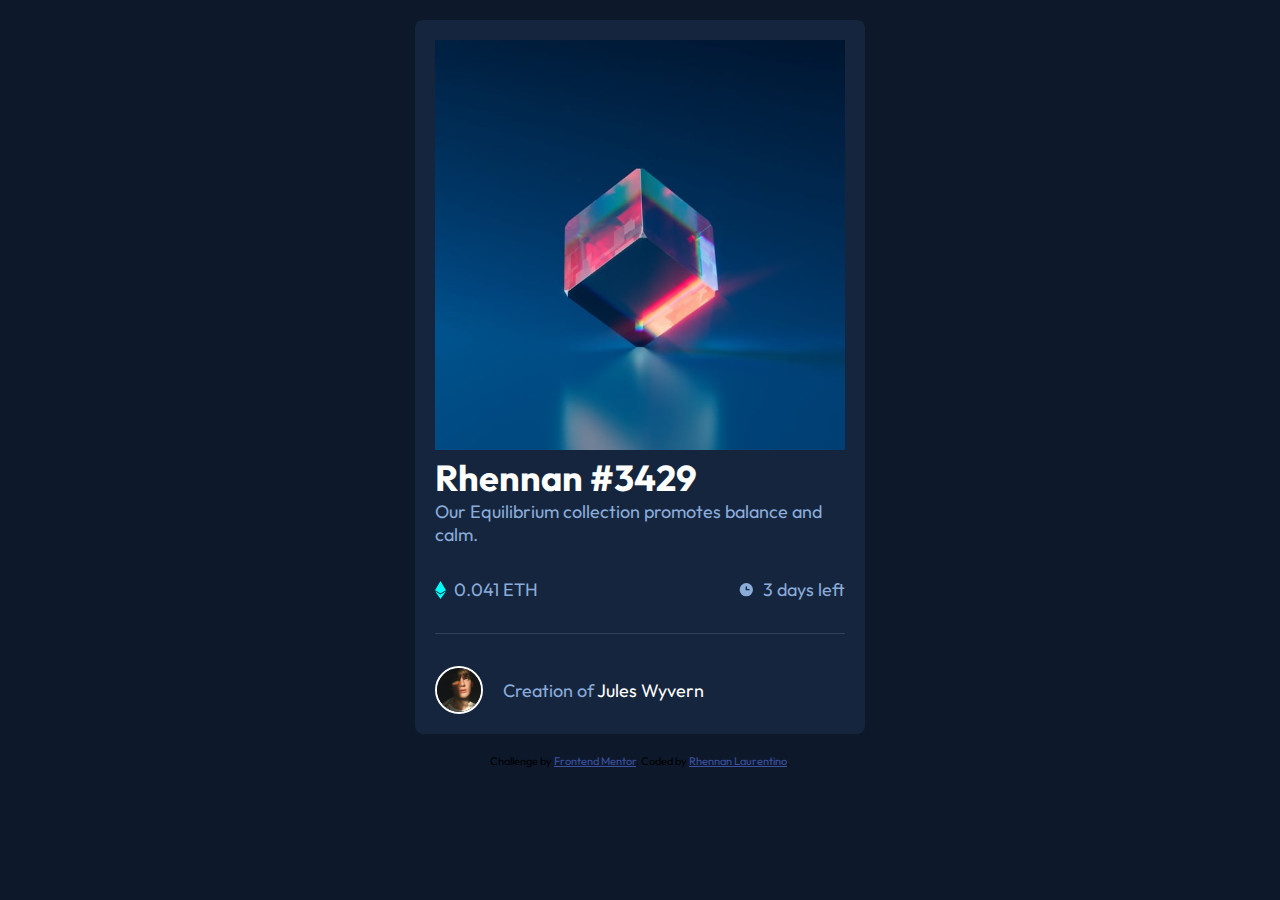
<file: index.html>
<!DOCTYPE html>
<html lang="en">

<head>
  <meta charset="UTF-8" />
  <meta name="viewport" content="width=device-width, initial-scale=1.0" />
  <!-- displays site properly based on user's device -->
  <link rel="stylesheet" href="/style.css" />
  <link href="https://fonts.googleapis.com/css2?family=Outfit:wght@300;400;600&display=swap" rel="stylesheet" />

  <title>Frontend Mentor | NFT preview card component</title>
</head>

<body>
  <div class="container">
    <article class="back-image"> 
        <img src="/images/image-equilibrium.jpg" alt="" />
        <div>
          <img src="./images/icon-view.svg" alt="">
        </div>
    </article>

    <header class="header">
      <span><h1>Rhennan #3429</h1></span>  
      <p>Our Equilibrium collection promotes balance and calm.</p>
    </header>

    <ul>
      <li class="eth"><img src="/images/icon-ethereum.svg" alt="" />  <span>0.041 ETH</span> </li>
      <li class="clock"><img src="/images/icon-clock.svg" alt="" /> <span>3 days left</span>  
    </ul>
    </li>

    <article class="avatar">
      <img src="/images/image-avatar.png" alt="" />
      <p>Creation of <span> Jules Wyvern</span> </p>

    </article>
  </div>

  <div class="attribution">
    Challenge by
    <a href="https://www.frontendmentor.io?ref=challenge" target="_blank">Frontend Mentor</a>. Coded by <a
      href="#">Rhennan Laurentino</a>.
  </div>
  </div>
</body>

</html>
</file>
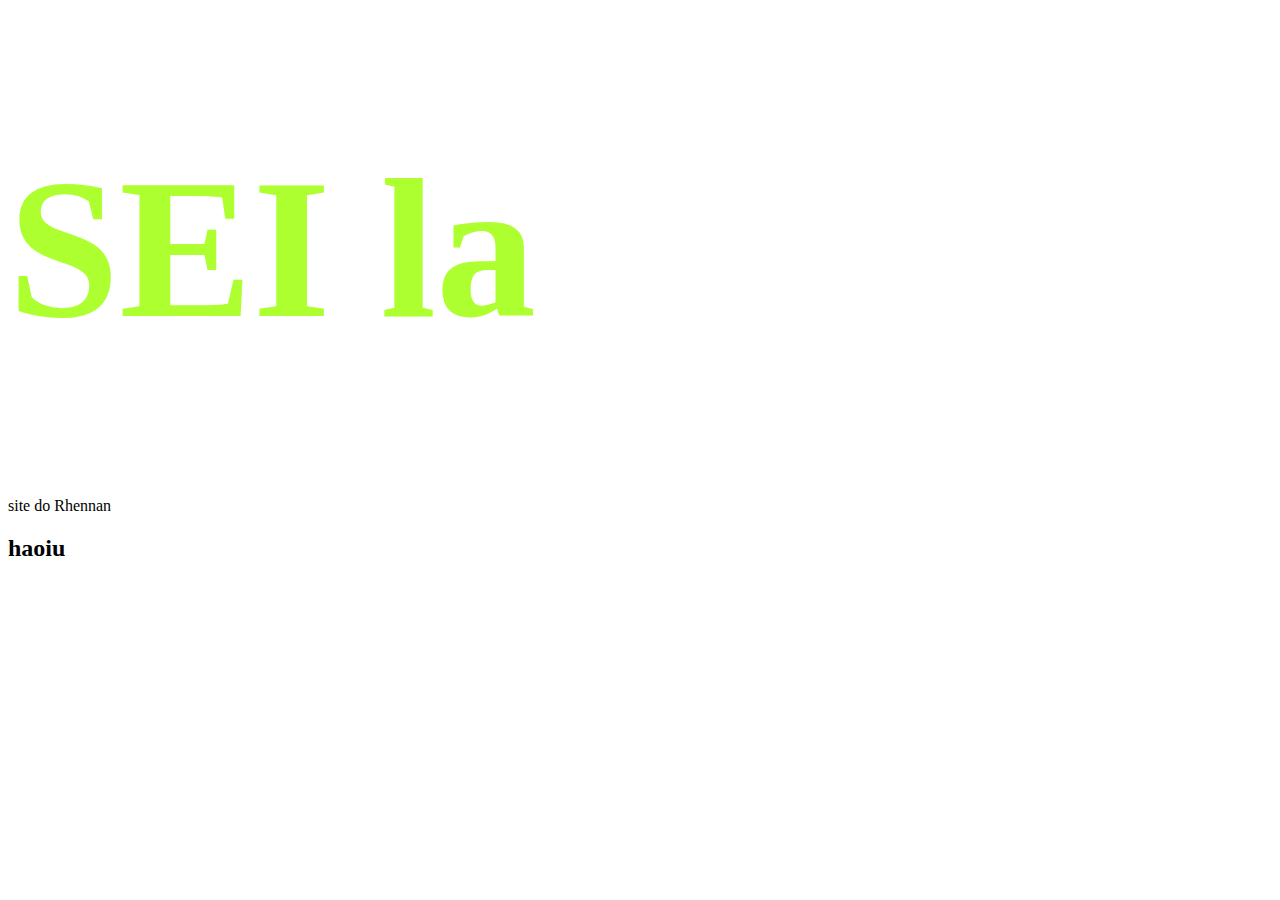
<file: pop.html>
<!DOCTYPE html>
<html lang="en">
<head>
    <meta charset="UTF-8">
    <meta http-equiv="X-UA-Compatible" content="IE=edge">
    <meta name="viewport" content="width=device-width, initial-scale=1.0">
    <link rel="stylesheet" href="/tipo.css">
    
    <title>Document</title>
</head>
<body>
<h1>SEI la </h1>

    site do Rhennan

    <h2> haoiu

    </h2>
</body>
</html>
</file>
<file: style.css>
@import url("https://fonts.googleapis.com/css2?family=Outfit:wght@300;400;600&display=swap");

* {
  margin: 0;
  padding: 0;
  box-sizing: border-box;
}

:root {
  --Soft-blue: hsl(215, 51%, 70%);
  --Cyan: hsl(178, 100%, 50%);
  --main-bg: hsl(217, 54%, 11%);
  --card-br: hsl(216, 50%, 16%);
  --line: hsl(215, 32%, 27%);
  --White: hsl(0, 0%, 100%);
}

img {
  max-width: 100%;
}
ul {
  list-style-type: none;
}

body {
  font-family: "Outfit", sans-serif;
  font-size: 18px;
  background-color: var(--main-bg);
  padding: 1.25rem;
}

.container {
  padding: 1.25rem;
  background-color: var(--card-br);
  border-radius: 0.5rem;
  margin-bottom: 10px;
}

header > p {
  color: hsl(215, 51%, 70%);
}

.container ul {
  display: flex;
  justify-content: space-between;
  align-items: center;
  padding: 2rem 0;
  border-bottom: 1px solid var(--line);
}

.container ul li {
  display: flex;
  align-items: center;
}
.container .avatar p {
  color: hsl(215, 51%, 70%);
}

.header span h1 {
  color: var(--White);
  display: block;
  
}

.header span h1:hover {
  color: var(--Cyan);
  cursor: pointer;
}

.container .back-image {
  position: relative;
}

.container .back-image div {
  position: absolute;
  top: 0;
  background-color: hsl(178, 100%, 50%, 60%);
  width: 100%;
  height: 100%;
  z-index: 999;
  opacity: 0;
  transition: opacity 0.5s ease-in-out;
  cursor: pointer;
}

.container .back-image div:hover {
  opacity: 1;
}

.container .back-image div img {
  position: absolute;
  left: 50%;
  top: 50%;
  transform: translate(-50%, -50%);
}

.container .avatar span {
  color: white;
}

.container .avatar p span:hover {
  color: var(--Cyan);
  cursor: pointer;
}

.container ul li img {
  margin-right: 0.5rem;
}

.container ul li span:hover {
  color: var(--Cyan);
  cursor: pointer;
}

.eth {
  color: var(--Soft-blue);
}

.clock {
  color: var(--Soft-blue);
}

.container .avatar {
  display: flex;
  align-items: center;
  justify-content: start;
  padding-top: 2rem;
}

.container .avatar img {
  width: 3rem;
  border: 2px solid var(--White);
  border-radius: 50%;
  margin-right: 20px;
}

.attribution {
  font-size: 11px;
  text-align: center;
}
.attribution a {
  color: hsl(228, 45%, 44%);
}

.attribution {
  margin-top: 20px;
}
@media (min-width: 500px) {
  .container {
    width: 450px;
    margin: auto;
  }
}
</file>
<file: tipo.css>
h1 {
    color:greenyellow ;
    font-size: 200px;
  }
</file>
